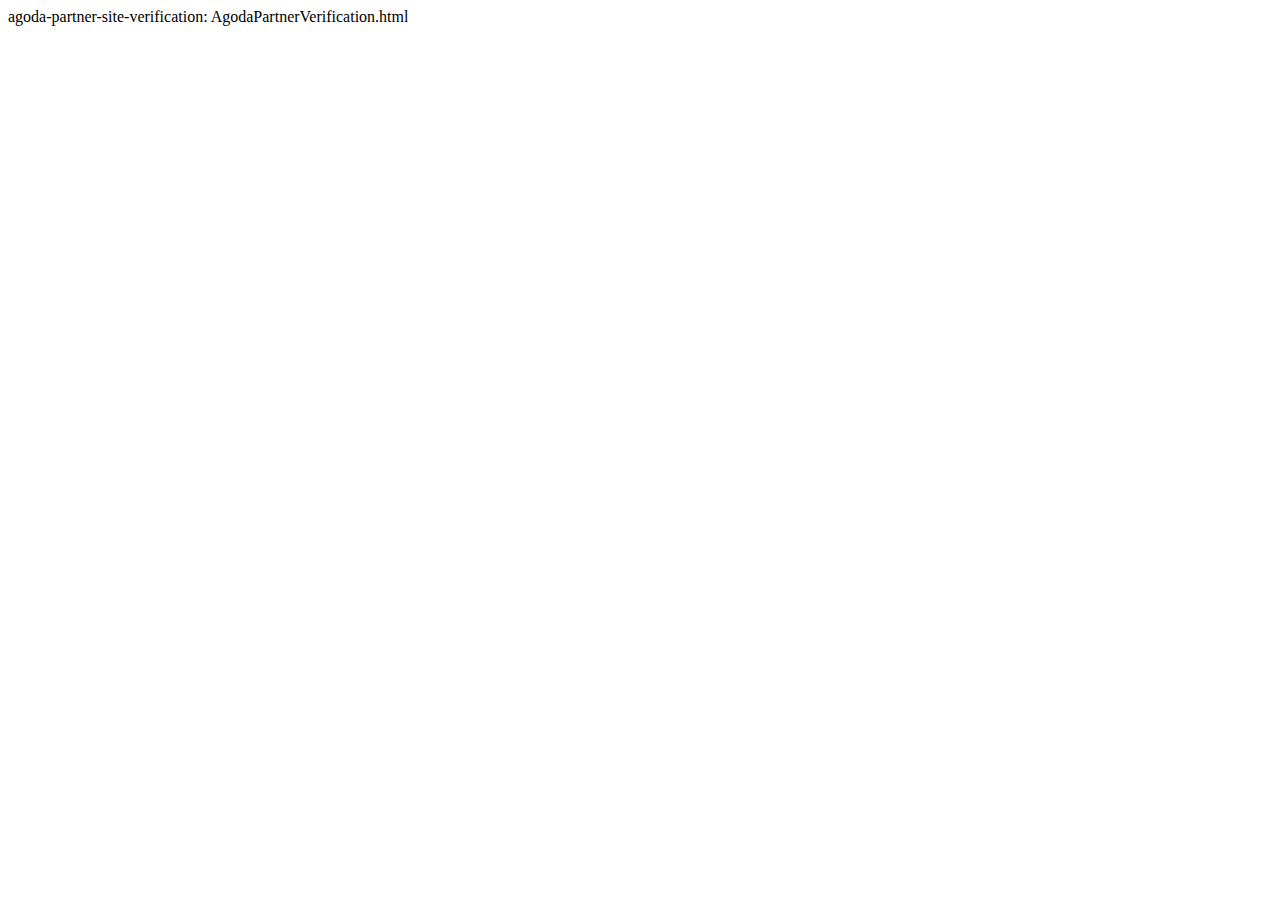
<file: AgodaPartnerVerification.htm>
<!DOCTYPE html>
<html lang="en">
<head>
    <meta charset="UTF-8">
    <meta name="agd-partner-manual-verification" />
    <title>Agoda Partner Site Verification</title>
</head>
<body>
    agoda-partner-site-verification: AgodaPartnerVerification.html
</body>
</html>
</file>
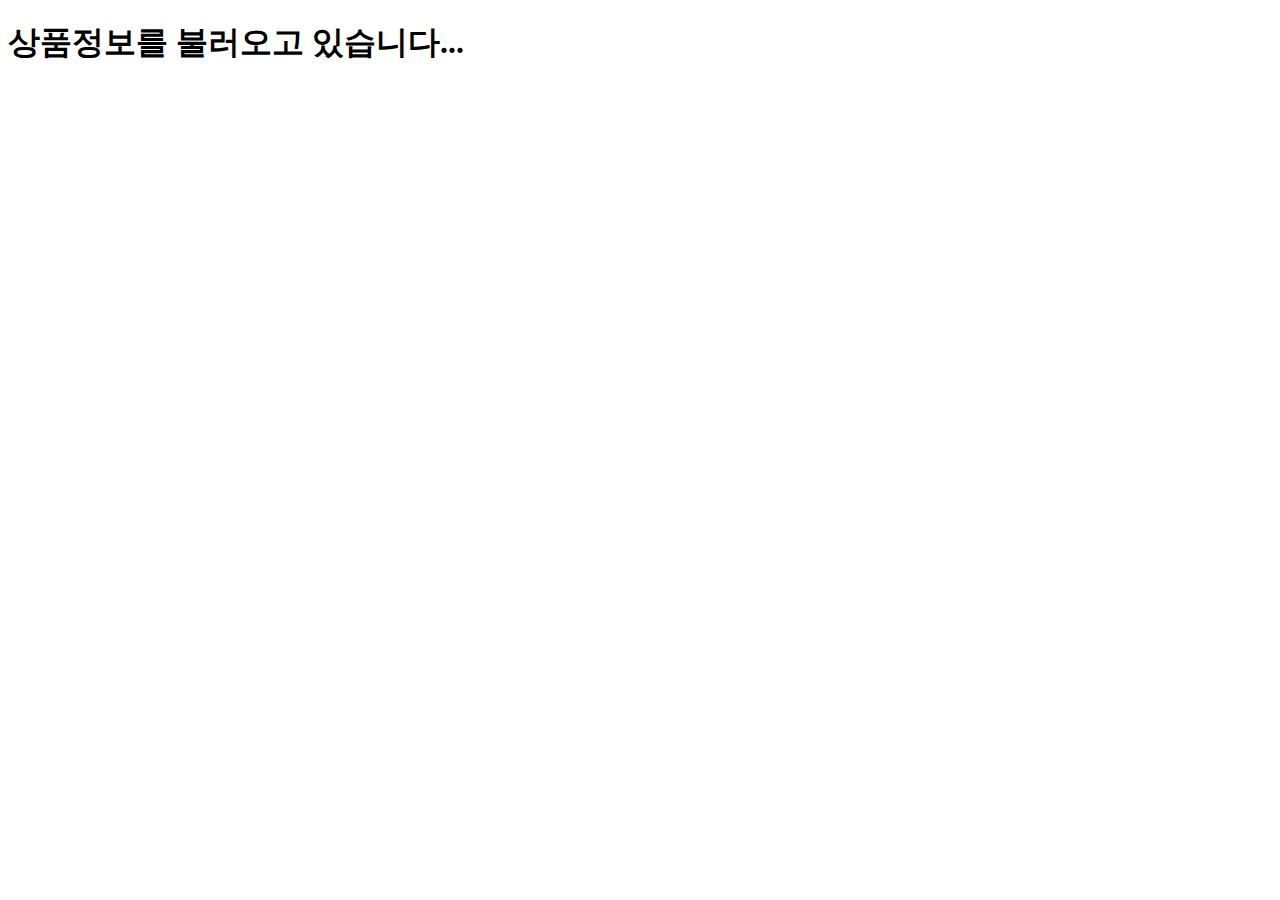
<file: offline.html>
<!DOCTYPE html>
<html lang="ko-KR">
  <head>
    <meta charset="utf-8" />
    <meta name="viewport" content="width=device-width, initial-scale=1" />
    <meta name="theme-color" content="#000000" />
    <meta name="description" content="인공지능 최저가 쇼핑">
    <meta name="author" content="pooq99@smartconsumer.kr">
    <meta name="keywords" content="오픈마켓, 소셜커머스, 홈쇼핑, 백화점, 세일, 특가, 쿠팡, 위메프, 티몬, 위메이크프라이스, 티켓몬스터, 네이버 지식쇼핑, G마켓, 옥션, 인터파크, 11번가, 디앤샵, 쿠폰, 티켓, 오클락, 해피바이러스, 모닝커피, 반값, 쇼핑몰, 지식쇼핑, 광나라, knara, 투데이세일, todaysale, 쿠폰모아, 쿠폰차트, 하루하나, 하루세일, 반값할인, 반값쿠폰, 반값티켓, 할인쿠폰, 소셜커머스 사이트 순위">
    <meta name="robots" content="all">
    <meta property="og:locale" content="ko_KR" />
    <meta property="og:type" content="website" />
    <meta property="og:title" content="스마트컨슈머 - 인공지능 최저가 쇼핑" />
    <meta property="og:description" content="인공지능 최저가 쇼핑" />
    <meta property="og:url" content="http://smartconsumer.kr/" />
    <meta property="og:site_name" content="스마트컨슈머" />
    <meta name="twitter:card" content="summary_large_image" />
    <meta name="twitter:description" content="인공지능 최저가 쇼핑" />
    <meta name="twitter:title" content="스마트컨슈머 - 인공지능 최저가 쇼핑" />
    <meta name="twitter:site" content="@SmartConsumer9" />

    <link rel="manifest" href="%PUBLIC_URL%/manifest.json" />
    <link rel="icon" href="%PUBLIC_URL%/logo_150x150.png" sizes="32x32" />
    <link rel="icon" href="%PUBLIC_URL%/logo_300x300.png" sizes="192x192" />
    <link rel="apple-touch-icon" href="%PUBLIC_URL%/logo_300x300.png" />
    <meta name="msapplication-TileImage" content="%PUBLIC_URL%/logo_300x300.png" />
    <!--
      Notice the use of %PUBLIC_URL% in the tags above.
      It will be replaced with the URL of the `public` folder during the build.
      Only files inside the `public` folder can be referenced from the HTML.

      Unlike "/favicon.ico" or "favicon.ico", "%PUBLIC_URL%/favicon.ico" will
      work correctly both with client-side routing and a non-root public URL.
      Learn how to configure a non-root public URL by running `npm run build`.
    -->
    <title>스마트컨슈머 - 인공지능 최저가 쇼핑</title>
  </head>
  <body>
    <noscript>You need to enable JavaScript to run this app.</noscript>
    <div class="home">
      <h1>상품정보를 불러오고 있습니다...</h1>
    </div>
    <!--
      This HTML file is a template.
      If you open it directly in the browser, you will see an empty page.

      You can add webfonts, meta tags, or analytics to this file.
      The build step will place the bundled scripts into the <body> tag.

      To begin the development, run `npm start` or `yarn start`.
      To create a production bundle, use `npm run build` or `yarn build`.
    -->
  </body>
</html>
</file>
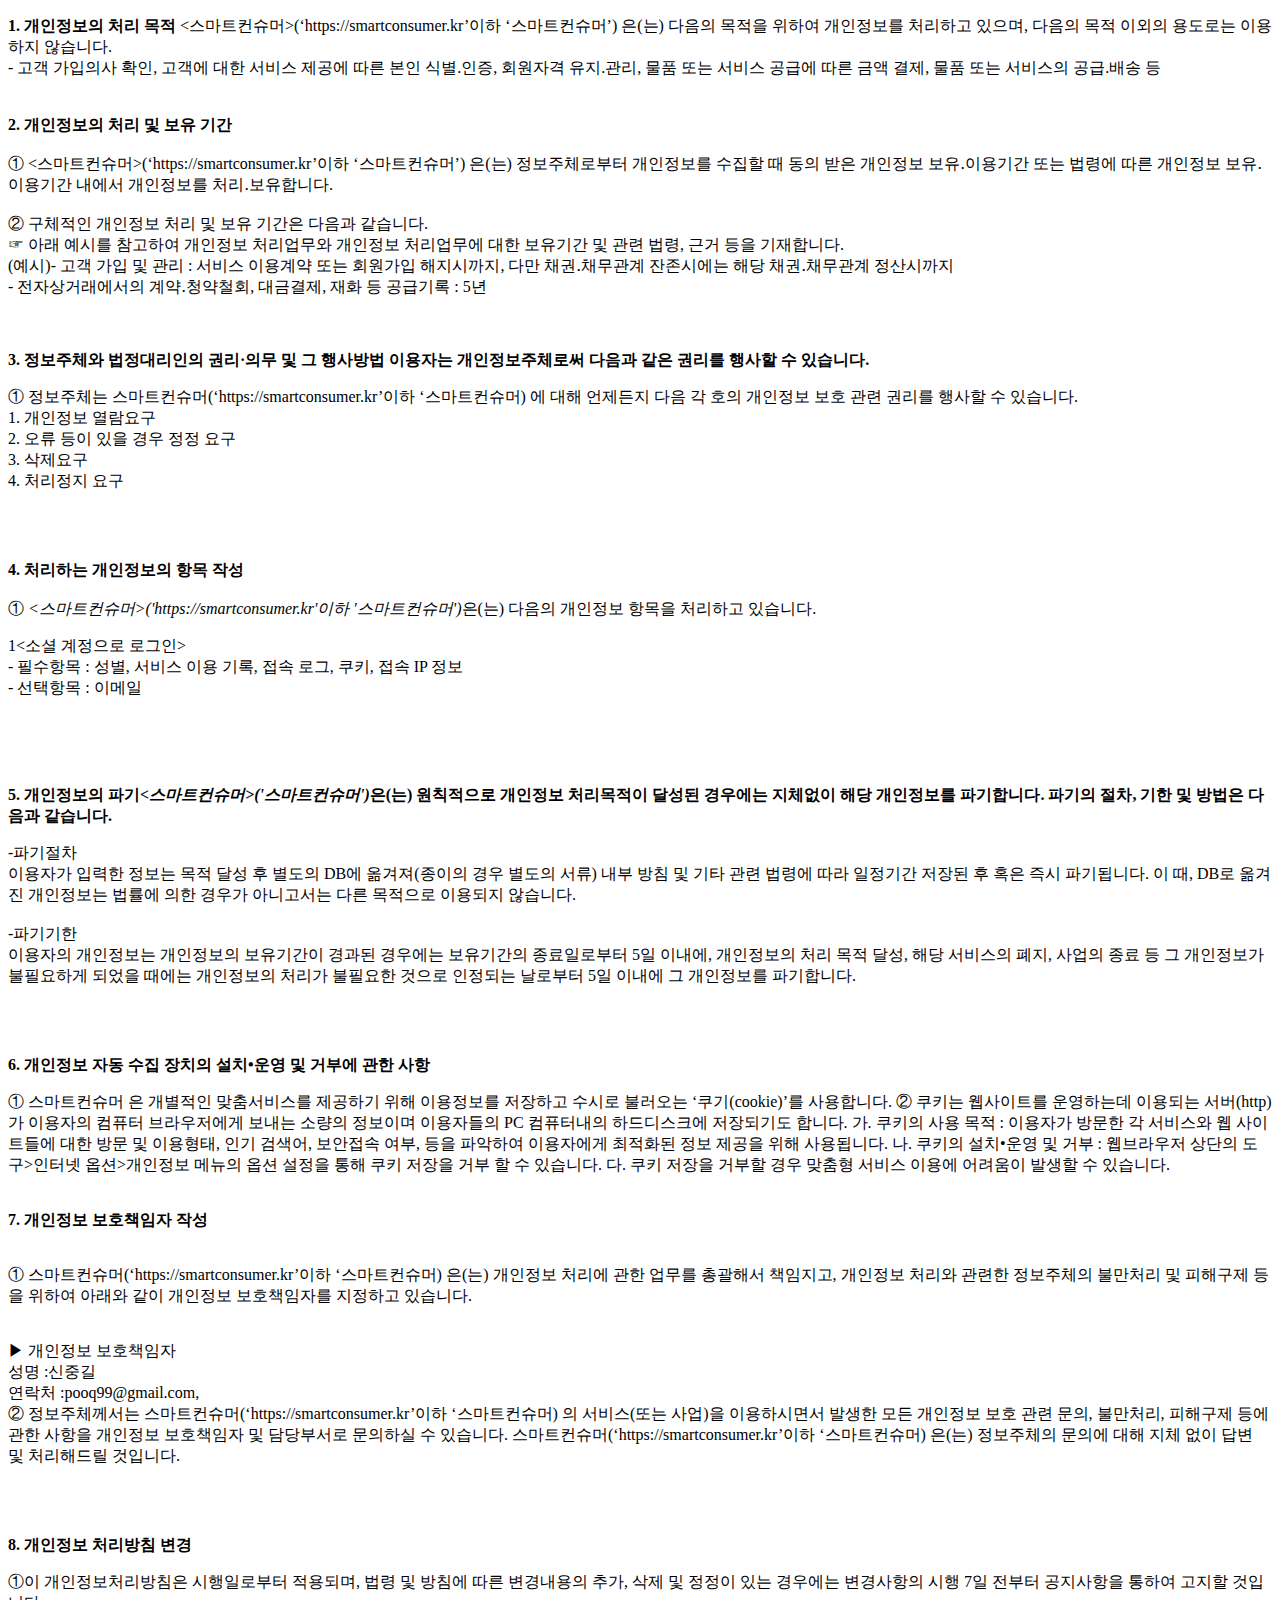
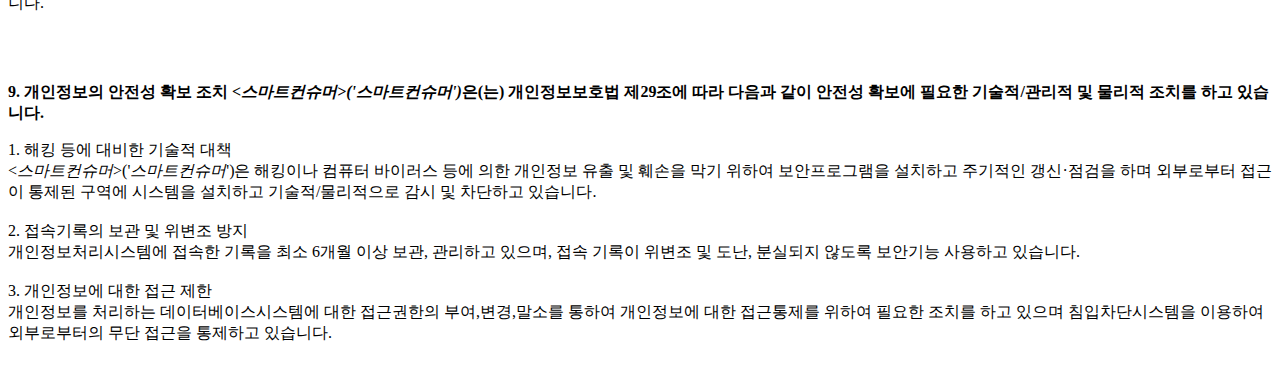
<file: privacy.html>
<!DOCTYPE html PUBLIC "-//W3C//DTD XHTML 1.0 Transitional//EN" "http://www.w3.org/TR/xhtml1/DTD/xhtml1-transitional.dtd">
<html xmlns="http://www.w3.org/1999/xhtml" xml:lang="ko" lang="ko">
<head>
<meta http-equiv="Content-Type" content="text/html; charset=UTF-8">


<title>개인정보처리방침</title>
</head>
<body>
	<p><strong>1. 개인정보의 처리 목적</strong> <스마트컨슈머>(‘https://smartconsumer.kr’이하 ‘스마트컨슈머’) 은(는) 다음의 목적을 위하여 개인정보를 처리하고 있으며, 다음의 목적 이외의 용도로는 이용하지 않습니다.</br> - 고객 가입의사 확인, 고객에 대한 서비스 제공에 따른 본인 식별.인증, 회원자격 유지.관리, 물품 또는 서비스 공급에 따른 금액 결제, 물품 또는 서비스의 공급.배송 등</br></br></br><strong>2. 개인정보의 처리 및 보유 기간</strong></br></br>① <스마트컨슈머>(‘https://smartconsumer.kr’이하 ‘스마트컨슈머’) 은(는) 정보주체로부터 개인정보를 수집할 때 동의 받은 개인정보 보유․이용기간 또는 법령에 따른 개인정보 보유․이용기간 내에서 개인정보를 처리․보유합니다.</br></br>② 구체적인 개인정보 처리 및 보유 기간은 다음과 같습니다.</br>☞ 아래 예시를 참고하여 개인정보 처리업무와  개인정보 처리업무에 대한 보유기간 및 관련 법령, 근거 등을 기재합니다.</br>(예시)- 고객 가입 및 관리 : 서비스 이용계약 또는 회원가입 해지시까지, 다만 채권․채무관계 잔존시에는 해당 채권․채무관계 정산시까지</br>- 전자상거래에서의 계약․청약철회, 대금결제, 재화 등 공급기록 : 5년 </br></br></br>

<p class="lh6 bs4"><strong>3. 정보주체와 법정대리인의 권리·의무 및 그 행사방법 이용자는 개인정보주체로써 다음과 같은 권리를 행사할 수 있습니다.</strong></p><p class="ls2">① 정보주체는 스마트컨슈머(‘https://smartconsumer.kr’이하 ‘스마트컨슈머) 에 대해 언제든지 다음 각 호의 개인정보 보호 관련 권리를 행사할 수 있습니다.</br>1. 개인정보 열람요구</br> 2. 오류 등이 있을 경우 정정 요구</br> 3. 삭제요구</br> 4. 처리정지 요구</p></br></br><p class='lh6 bs4'><strong>4. 처리하는 개인정보의 항목 작성 </strong></br></br> ① <em class="emphasis"><스마트컨슈머>('https://smartconsumer.kr'이하  '스마트컨슈머')</em>은(는) 다음의 개인정보 항목을 처리하고 있습니다.</p><p class='ls2'>1<소셜 계정으로 로그인></br>- 필수항목 : 성별, 서비스 이용 기록, 접속 로그, 쿠키, 접속 IP 정보</br>- 선택항목 : 이메일</p></br></br></br><p class='lh6 bs4'><strong>5. 개인정보의 파기<em class="emphasis"><스마트컨슈머>('스마트컨슈머')</em>은(는) 원칙적으로 개인정보 처리목적이 달성된 경우에는 지체없이 해당 개인정보를 파기합니다. 파기의 절차, 기한 및 방법은 다음과 같습니다.</strong></p><p class='ls2'>-파기절차</br>이용자가 입력한 정보는 목적 달성 후 별도의 DB에 옮겨져(종이의 경우 별도의 서류) 내부 방침 및 기타 관련 법령에 따라 일정기간 저장된 후 혹은 즉시 파기됩니다. 이 때, DB로 옮겨진 개인정보는 법률에 의한 경우가 아니고서는 다른 목적으로 이용되지 않습니다.</br></br>-파기기한</br>이용자의 개인정보는 개인정보의 보유기간이 경과된 경우에는 보유기간의 종료일로부터 5일 이내에, 개인정보의 처리 목적 달성, 해당 서비스의 폐지, 사업의 종료 등 그 개인정보가 불필요하게 되었을 때에는 개인정보의 처리가 불필요한 것으로 인정되는 날로부터 5일 이내에 그 개인정보를 파기합니다.</p><p class='ls2'></p></br></br><p class="lh6 bs4"><strong>6. 개인정보 자동 수집 장치의 설치•운영 및 거부에 관한 사항</strong></p><p class="ls2">① 스마트컨슈머 은 개별적인 맞춤서비스를 제공하기 위해 이용정보를 저장하고 수시로 불러오는 ‘쿠기(cookie)’를 사용합니다.
② 쿠키는 웹사이트를 운영하는데 이용되는 서버(http)가 이용자의 컴퓨터 브라우저에게 보내는 소량의 정보이며 이용자들의 PC 컴퓨터내의 하드디스크에 저장되기도 합니다.
가. 쿠키의 사용 목적 : 이용자가 방문한 각 서비스와 웹 사이트들에 대한 방문 및 이용형태, 인기 검색어, 보안접속 여부, 등을 파악하여 이용자에게 최적화된 정보 제공을 위해 사용됩니다.
나. 쿠키의 설치•운영 및 거부 : 웹브라우저 상단의 도구>인터넷 옵션>개인정보 메뉴의 옵션 설정을 통해 쿠키 저장을 거부 할 수 있습니다.
다. 쿠키 저장을 거부할 경우 맞춤형 서비스 이용에 어려움이 발생할 수 있습니다.</br></br><p class='lh6 bs4'><strong>7. 개인정보 보호책임자 작성 </strong></p><br/> ①  스마트컨슈머(‘https://smartconsumer.kr’이하 ‘스마트컨슈머) 은(는) 개인정보 처리에 관한 업무를 총괄해서 책임지고, 개인정보 처리와 관련한 정보주체의 불만처리 및 피해구제 등을 위하여 아래와 같이 개인정보 보호책임자를 지정하고 있습니다.<p class='ls2'><br/>▶ 개인정보 보호책임자 <br/>성명 :신중길<br/>연락처 :pooq99@gmail.com, <br/>② 정보주체께서는 스마트컨슈머(‘https://smartconsumer.kr’이하 ‘스마트컨슈머) 의 서비스(또는 사업)을 이용하시면서 발생한 모든 개인정보 보호 관련 문의, 불만처리, 피해구제 등에 관한 사항을 개인정보 보호책임자 및 담당부서로 문의하실 수 있습니다. 스마트컨슈머(‘https://smartconsumer.kr’이하 ‘스마트컨슈머) 은(는) 정보주체의 문의에 대해 지체 없이 답변 및 처리해드릴 것입니다.</p></br></br><p class='lh6 bs4'><strong>8. 개인정보 처리방침 변경 </strong></p><p>①이 개인정보처리방침은 시행일로부터 적용되며, 법령 및 방침에 따른 변경내용의 추가, 삭제 및 정정이 있는 경우에는 변경사항의 시행 7일 전부터 공지사항을 통하여 고지할 것입니다.</p></br></br><p class='lh6 bs4'><strong>9. 개인정보의 안전성 확보 조치 <em class="emphasis"><스마트컨슈머>('스마트컨슈머')</em>은(는) 개인정보보호법 제29조에 따라 다음과 같이 안전성 확보에 필요한 기술적/관리적 및 물리적 조치를 하고 있습니다.</strong></p><p class='ls2'>1. 해킹 등에 대비한 기술적 대책</br> <<em class="emphasis">스마트컨슈머</em>>('<em class="emphasis">스마트컨슈머</em>')은 해킹이나 컴퓨터 바이러스 등에 의한 개인정보 유출 및 훼손을 막기 위하여 보안프로그램을 설치하고 주기적인 갱신·점검을 하며 외부로부터 접근이 통제된 구역에 시스템을 설치하고 기술적/물리적으로 감시 및 차단하고 있습니다.</br></br>2. 접속기록의 보관 및 위변조 방지</br> 개인정보처리시스템에 접속한 기록을 최소 6개월 이상 보관, 관리하고 있으며, 접속 기록이 위변조 및 도난, 분실되지 않도록 보안기능 사용하고 있습니다.</br></br>3. 개인정보에 대한 접근 제한</br> 개인정보를 처리하는 데이터베이스시스템에 대한 접근권한의 부여,변경,말소를 통하여 개인정보에 대한 접근통제를 위하여 필요한 조치를 하고 있으며 침입차단시스템을 이용하여 외부로부터의 무단 접근을 통제하고 있습니다.</br></br></p></p>
</body>
</html>
</file>
